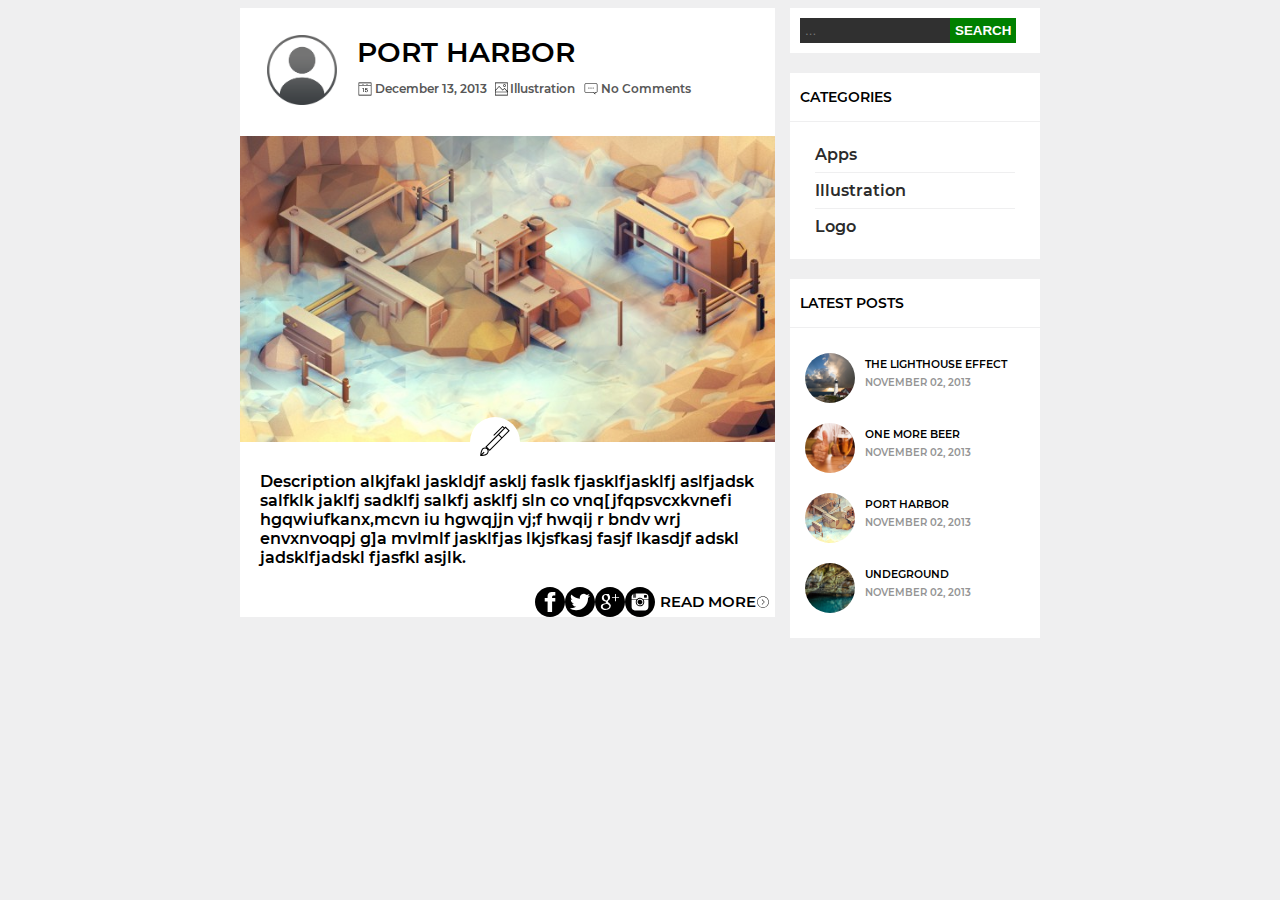
<file: Ex1/index.html>
<!DOCTYPE html>
<html>
    <head>
        <meta charset="Utf-8"/>
        <title>
            Ex3
        </title>   
        <link href="style.css" rel="stylesheet" type="text/css"/>
    </head>
    <body>
        <div class="conteiner">
            <div class="main-col">
                <div class="post">
                    <div class="post-inf">
                        <div class="post-inf-box">
                            <div class="post-inf-box-img">
                                <img src="images/user.png" alt="user">
                            </div>
                            <h4>
                                PORT HARBOR
                            </h4>
                            <ul>
                                <li class="post-inf-box-ul-li-date">
                                    <img src="images/date.svg" alt="date">
                                    December 13, 2013
                                </li>
                                <li>
                                    <img src="images/photo.svg" alt="photo">
                                    Illustration
                                </li>
                                <li>
                                    <img src="images/comment.svg" alt="comment">
                                    No Comments
                                </li>
                            </ul>
                        </div>
                    </div>
                    <div class="div-img">
                        <img src="images/PortHarbor.jpg" alt="port-harbor" class="post-img">
                        <button class="edit" type="button">
                            <a href="javascript:void(0);">
                                <img src="images/pen.svg" alt="pen">
                            </a>
                        </button>
                    </div>
                    <div class="description">
                        <p>
                            Description alkjfakl jaskldjf asklj faslk fjasklfjasklfj aslfjadsk salfklk jaklfj sadklfj salkfj asklfj sln co vnq[jfqpsvcxkvnefi hgqwiufkanx,mcvn iu hgwqjjn vj;f hwqij r bndv wrj envxnvoqpj g]a
                            mvlmlf jasklfjas lkjsfkasj fasjf lkasdjf adskl jadsklfjadskl fjasfkl asjlk.
                        </p>
                    </div>
                    <div class="social">
                        <a href="https://www.facebook.com/" class="social-fb">
                        </a>
                        <a href="https://twitter.com/" class="social-tw">
                        </a>
                        <a href="https://support.google.com/plus/" class="social-g">
                        </a>
                        <a href="https://www.instagram.com/" class="social-in">
                        </a>
                        <a href="javascript:void(0);" class="social-read-more">
                            READ MORE
                            <img src="images/angle-right-circle.svg" alt="angle">
                        </a>
                    </div>
                </div>
            </div>
            <div class="right-col">
                <div class="search">
                    <div>
                        <input type="text" class="search-text" name="s" placeholder="..."><input type="button" class="search-button" value="SEARCH">
                    </div>
                </div>
                <div class="categories">
                    <h5>
                        CATEGORIES
                    </h5>
                    <ul>
                        <li><a href="javascript:void(0);">Apps</a></li>
                        <li><a href="javascript:void(0);">Illustration</a></li>
                        <li><a href="javascript:void(0);">Logo</a></li>
                    </ul>
                </div>
                <div class="latest-posts">
                    <h5>
                        LATEST POSTS
                    </h5>
                    <ul>
                        <li>
                            <div class="latest-posts-img-lighthouse">
                            </div>
                            <h6>
                                <a href="javascript:void(0);">THE LIGHTHOUSE EFFECT</a>
                            </h6>
                            <p>
                                NOVEMBER 02, 2013
                            </p>
                        </li>
                        <li>
                            <div class="latest-posts-img-beer">
                            </div>
                            <h6>
                                <a href="javascript:void(0);">ONE MORE BEER</a>
                            </h6>
                            <p>
                                NOVEMBER 02, 2013
                            </p>
                        </li>
                        <li>
                            <div class="latest-posts-img-port-harbor">
                            </div>
                            <h6>
                                <a href="javascript:void(0);">PORT HARBOR</a>
                            </h6>
                            <p>
                                NOVEMBER 02, 2013
                            </p>
                        </li>
                        <li>
                            <div class="latest-posts-img-underground">
                            </div>
                            <h6>
                                <a href="javascript:void(0);">UNDEGROUND</a>
                            </h6>
                            <p>
                                NOVEMBER 02, 2013
                            </p>
                        </li>
                    </ul>
                </div>
            </div>
        </div>
    </body>
</html>
</file>
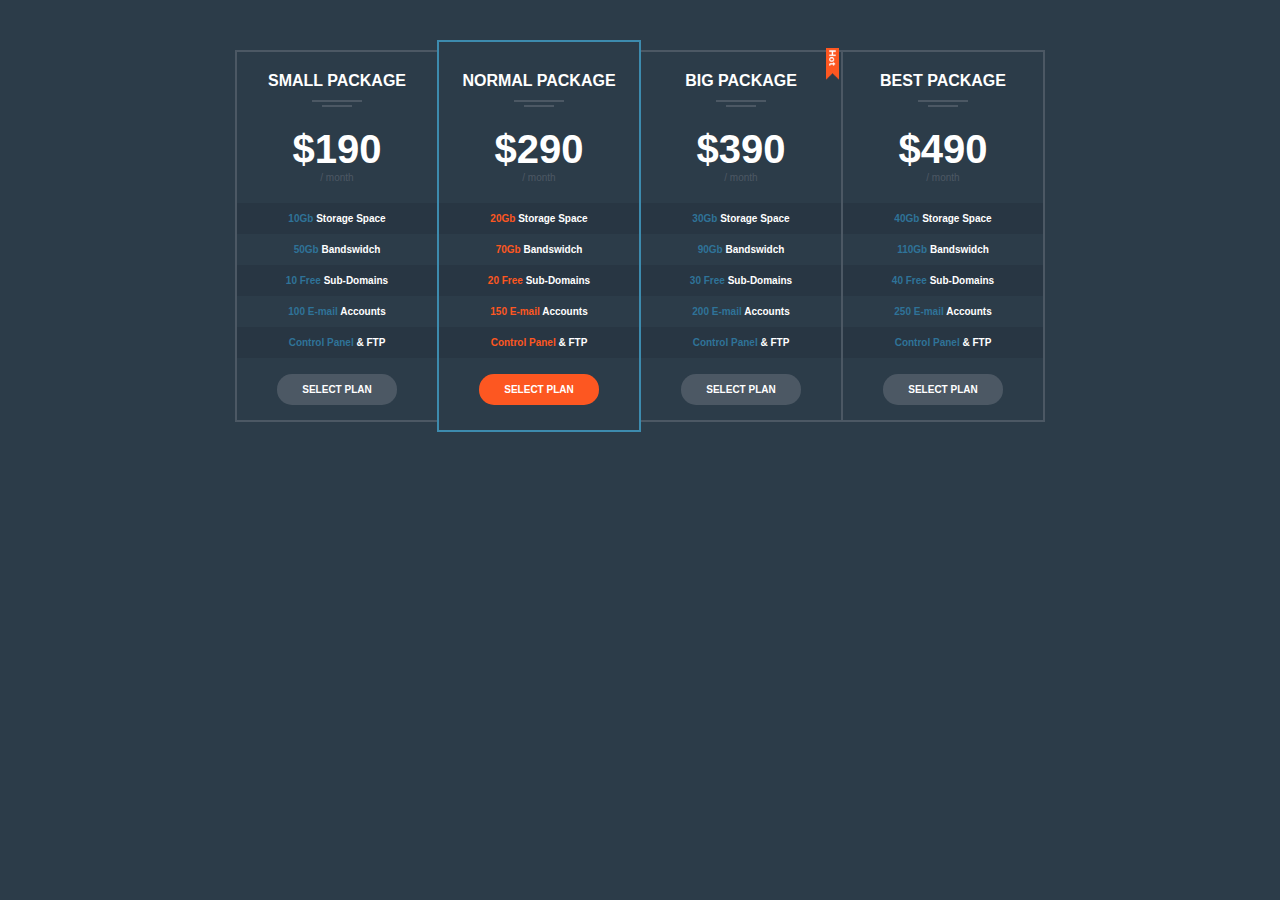
<file: Ex2/index.html>
<!DOCTYPE html>
<html>
    <head>
        <meta charset="UTF-8">
        <title>
            Price
        </title>
        <link href="style.css" rel="stylesheet">
    </head>
    <body>
        <div class="conteiner">
            <div class="normal-package-z2">
                <div class="add"></div>
                <p>
                    normal package
                </p>
                <hr class="hr-long">
                <hr class="hr-short">
                <p>
                    <h4 class="money">
                        $290
                    </h4>
                    <span class="month">
                        / month
                    </span>
                </p>
                <ul>
                    <li><span>20Gb</span> Storage Space</li>
                    <li><span>70Gb</span> Bandswidch</li>
                    <li><span>20 Free</span> Sub-Domains</li>
                    <li><span>150 E-mail</span> Accounts</li>
                    <li><span>Control Panel</span> & FTP</li>
                </ul>
                <input type="button" value="select plan">
                <div class="add"></div>
            </div>
            <div class="small-package">
                <p>
                    small package
                </p>
                <hr class="hr-long">
                <hr class="hr-short">
                <p>
                    <h4 class="money">
                        $190
                    </h4>
                    <span class="month">
                        / month
                    </span>
                </p>
                <ul>
                    <li><span>10Gb</span> Storage Space</li>
                    <li><span>50Gb</span> Bandswidch</li>
                    <li><span>10 Free</span> Sub-Domains</li>
                    <li><span>100 E-mail</span> Accounts</li>
                    <li><span>Control Panel</span> & FTP</li>
                </ul>
                <input type="button" value="select plan">
            </div>
            <div class="normal-package-z1">
            </div>
            <div class="big-package">
                <div class="hot">
                    <img src="images/hot.png" alt="hot">
                </div>
                <p>
                    big package
                </p>
                <hr class="hr-long">
                <hr class="hr-short">
                <p>
                    <h4 class="money">
                        $390
                    </h4>
                    <span class="month">
                        / month
                    </span>
                </p>
                <ul>
                    <li><span>30Gb</span> Storage Space</li>
                    <li><span>90Gb</span> Bandswidch</li>
                    <li><span>30 Free</span> Sub-Domains</li>
                    <li><span>200 E-mail</span> Accounts</li>
                    <li><span>Control Panel</span> & FTP</li>
                </ul>
                <input type="button" value="select plan">
            </div>
            <div class="best-package">
                <p>
                    best package
                </p>
                <hr class="hr-long">
                <hr class="hr-short">
                <p>
                    <h4 class="money">
                        $490
                    </h4>
                    <span class="month">
                        / month
                    </span>
                </p>
                <ul>
                    <li><span>40Gb</span> Storage Space</li>
                    <li><span>110Gb</span> Bandswidch</li>
                    <li><span>40 Free</span> Sub-Domains</li>
                    <li><span>250 E-mail</span> Accounts</li>
                    <li><span>Control Panel</span> & FTP</li>
                </ul>
                <input type="button" value="select plan">
            </div>
        </div>   
    </body>
</html>
</file>
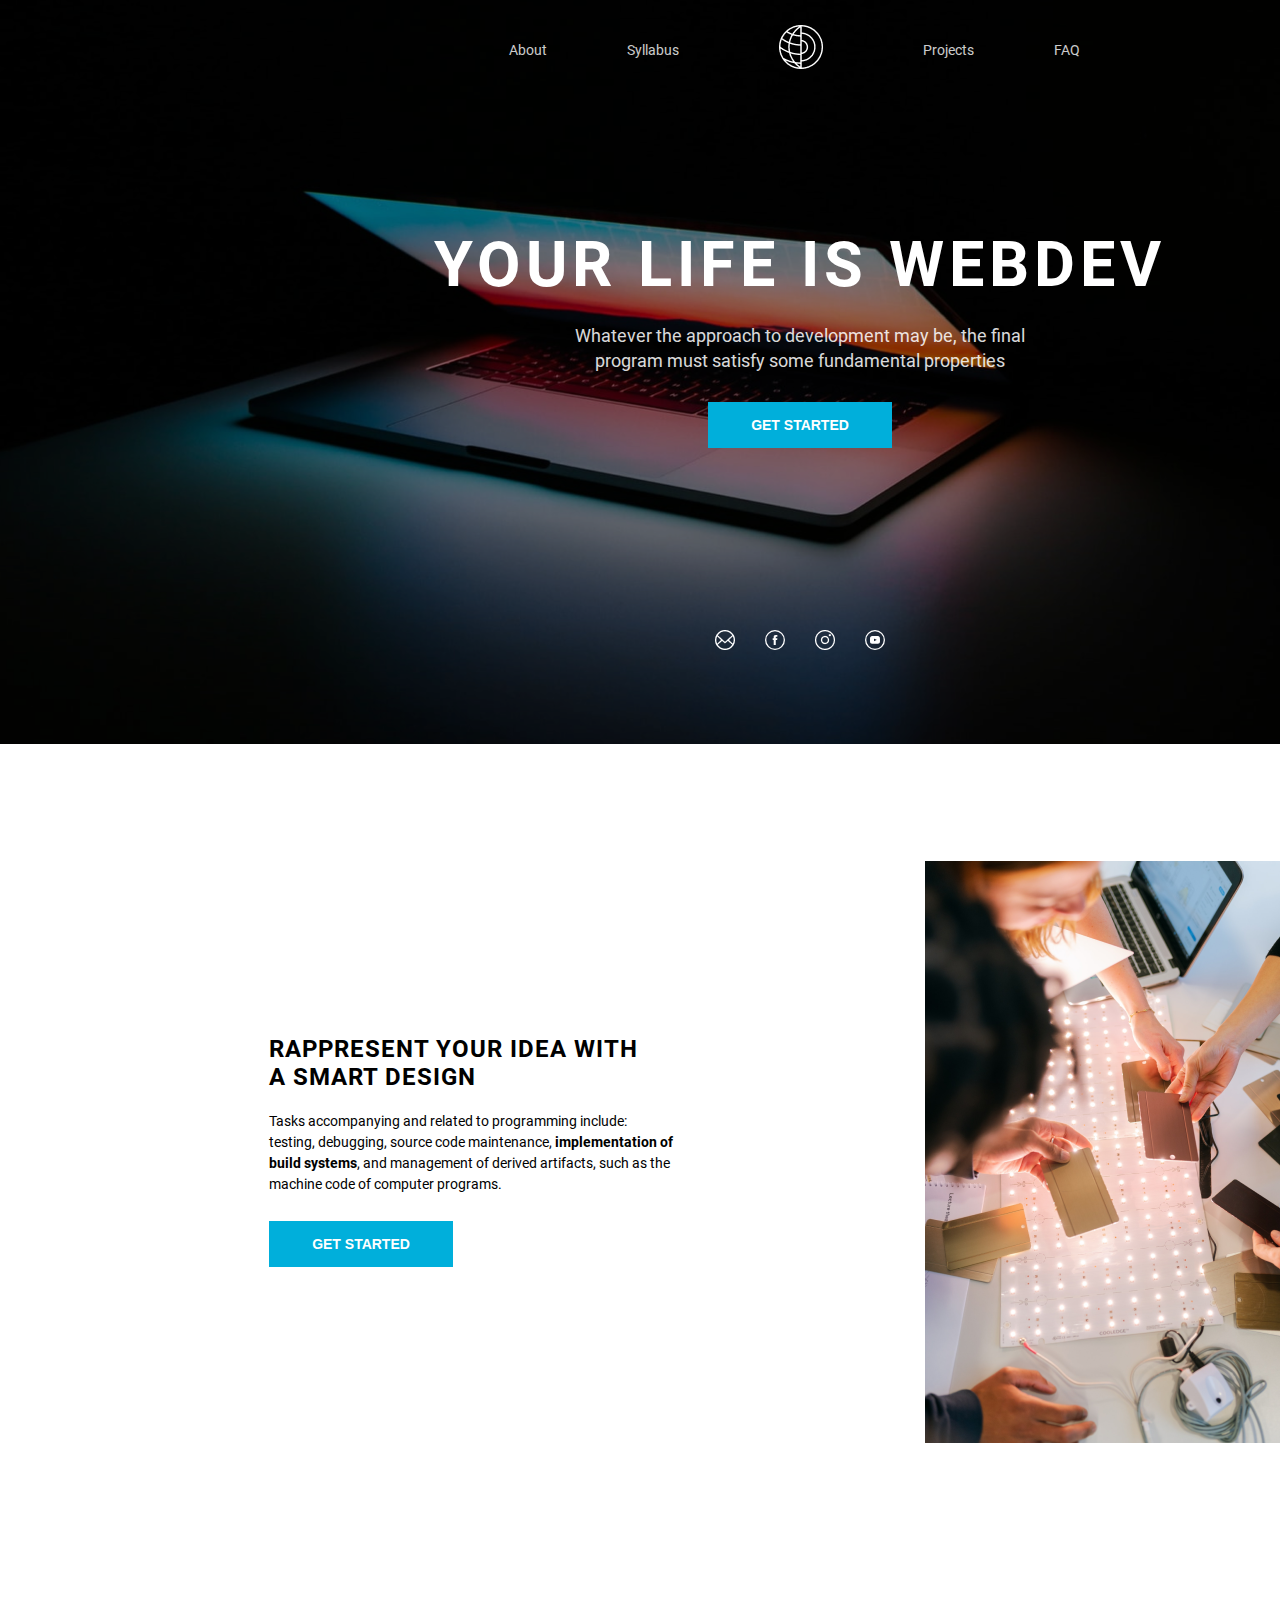
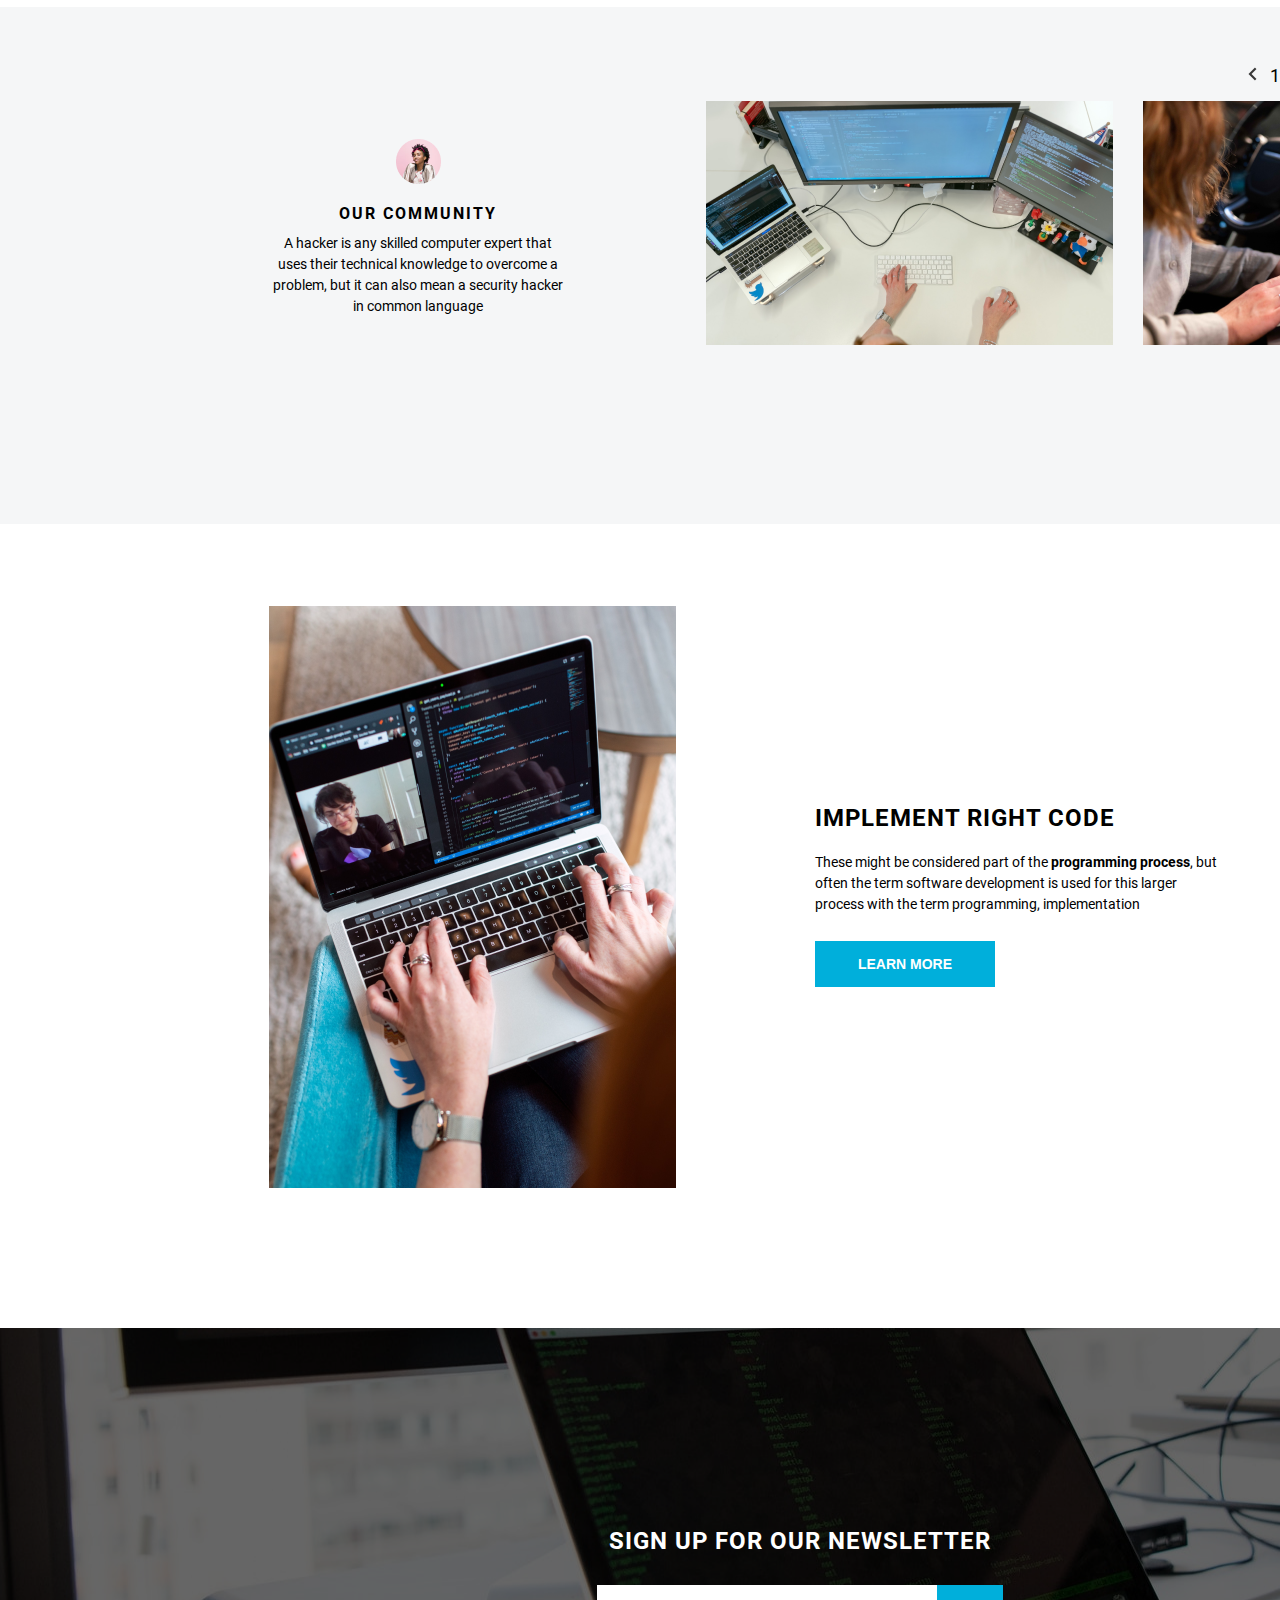
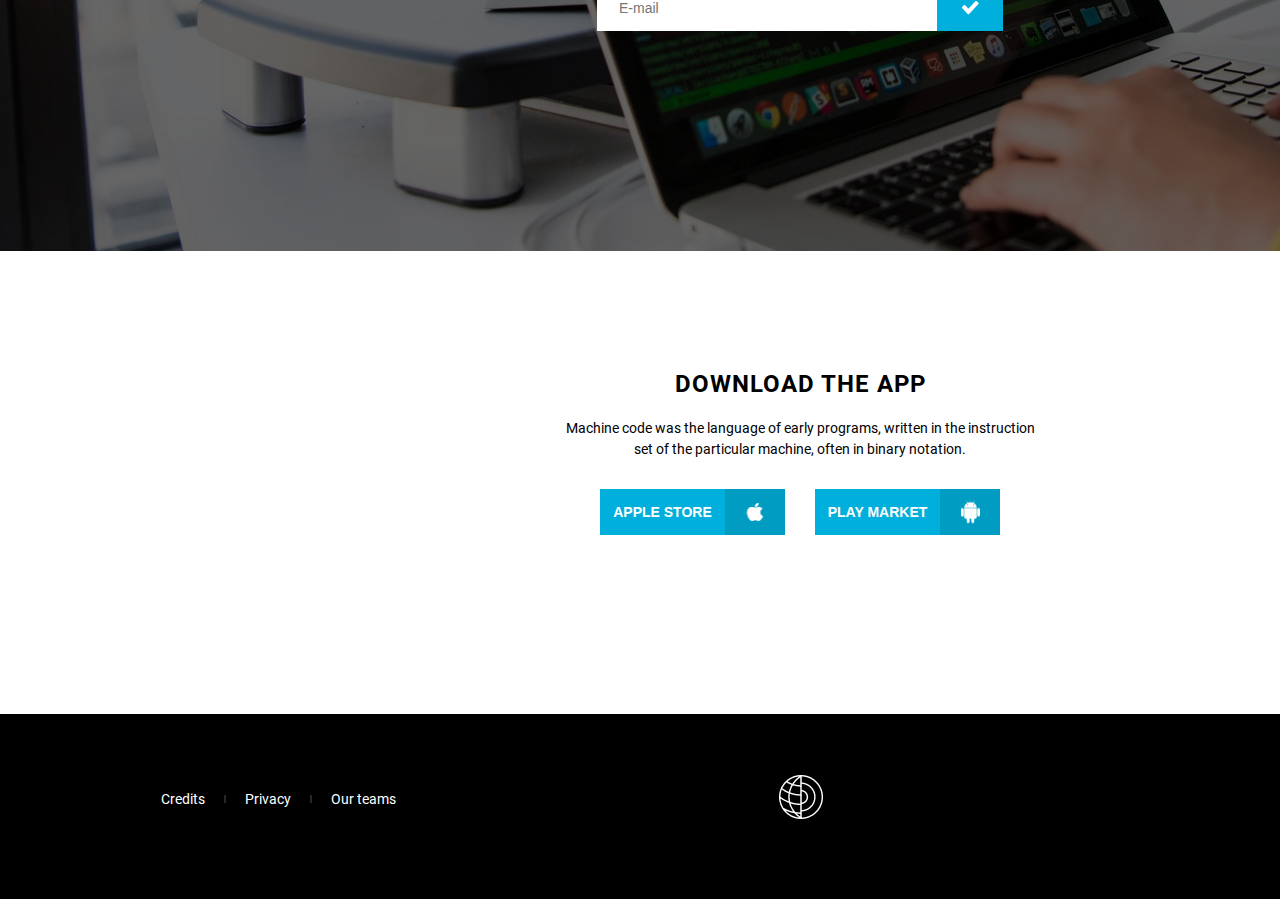
<file: Ex3/index.html>
<!doctype html>
<html lang="en">
  <head>
    <meta http-equiv="x-ua-compatible" content="ie=edge">
    <meta charset="Utf-8">
    <title>webdev</title>  
    <link rel="stylesheet" href="style.css">
  </head>
  <body>
    <header>
        <p class="p-header">About</p>
        <p class="p-header">Syllabus</p>
        <div class="logo-wrapper">
            <img src="assets/images/Vector.png" alt="logo">
        </div>
        <p class="p-header">Projects</p>
        <p class="p-header">FAQ</p>
    </header>
    <main>
        <p class="p-main">
            Your life is webdev
        </p>
        <p class="p-main-inf">
            Whatever the approach to development may be, the final
            <br> 
            program must satisfy some fundamental properties
        </p>
        <div class="btn-wrapper">
            <button class="btn-main">
                Get started
            </button>
        </div>
        <div class="socials-wrapper">
            <img class="img-socials" src="assets/images/socials/mail.png" alt="mail">
            <img class="img-socials" src="assets/images/socials/facebook_fff.svg" alt="fb">
            <img class="img-socials" src="assets/images/socials/insta.png" alt="insta">
            <img class="img-socials" src="assets/images/socials/youtube.svg" alt="youtube">
        </div>
    </main>
    <article class="article-first">
        <section class="article-first-content-block">
            <h2 class="article-first-content-block-h2">
                Rappresent your idea with
                <br>
                a smart Design
            </h2>
            <p class="article-first-content-block-p">
                Tasks accompanying and related to programming include:
                <br> 
                testing, debugging, source code maintenance, <b>implementation of<br>build systems</b>, 
                and management of derived artifacts, such as the
                <br>
                machine code of computer programs. 
            </p>
            <button class="btn-main">
                Get started
            </button>
        </section>
        <div class="article-first-img-wrapper">
            <img src="assets/images/content-image-1.png" alt="article-first-img">
        </div>
    </article>
    <article class="article-second">
        <section class="article-second-content-block">
            <div class="article-second-img-wrapper">
                <img src="assets/images/userpic.png" alt="user">
            </div>
            <h3 class="article-second-content-block-h3">our community</h3>
            <p class="article-second-content-block-p">
                A hacker is any skilled computer expert that 
                uses their technical knowledge to overcome a 
                problem, but it can also mean a security hacker 
                in common language
            </p>
        </section>
        <div class="slider">
            <div class="slider-nav">
                <div class="left-wrapper">
                    <img class="arrow" src="assets/images/arrow-left.png" alt="left">
                </div>
                <p class="nav-p">
                    1 / 5
                </p>
                <div class="right-wrapper">
                    <img class="arrow" src="assets/images/arrow-right.png" alt="right">
                </div>
            </div>
            <div class="slider-content">
                <div class="slider-content-img-wrapper">
                    <img class="slider-content-img" src="assets/images/Rectangle0.png" alt="slide1">
                </div>
                <div class="slider-content-img-wrapper">
                    <img class="slider-content-img" src="assets/images/Rectangle1.png" alt="slide2">
                </div>
                <div class="slider-content-img-wrapper-last">
                    <img class="slider-content-img" src="assets/images/Rectangle 2.png" alt="slide3">
                </div>
            </div>
        </div>
    </article>
    <article class="article-third">
        <div class="article-third-img-wrapper">
            <img src="assets/images/content-image-2.png" alt="article-third-img">
        </div>
        <section class="article-third-content-block">
            <h2 class="article-third-content-block-h2">
                implement right code
            </h2>
            <p class="article-third-content-block-p">
                These might be considered part of the <b>programming process</b>, but 
                often the term software development is used for this larger 
                process with the term programming, implementation
            </p>
            <button class="article-third-btn">
                learn more
            </button>
        </section>
    </article>
    <article class="article-fourth">
        <section class="article-fourth-input-block">
            <h2 class="article-fourth-input-block-h2">
                sign up for our newsletter
            </h2>
            <div class="input-wrapper">
                <input type="text" class="mail-imput" placeholder="E-mail">
                <button class="input-submit-btn">
                    <img class="input-submit-btn-img" src="assets/images/check-icon.png" alt="check">
                </button>
            </div>
        </section>
    </article>
    <article class="article-fifth">
        <section class="article-fifth-content-block">
            <h2 class="article-fifth-content-block-h2">
                download the app
            </h2>
            <p class="article-fifth-content-block-p">
                Machine code was the language of early programs, written in the instruction 
                set of the particular machine, often in binary notation.
            </p>
            <div class="article-fifth-btns-wrapper">
                <div class="btn-img-wrapper">
                    <button class="article-fifth-btn">apple store</button>
                    <div class="btn-img">
                        <img class="article-fifth-btn-img" src="assets/images/apple.png" alt="apple">
                    </div>
                </div>
                <div class="btn-img-wrapper">
                    <button class="article-fifth-btn">play market</button>
                    <div class="btn-img">
                        <img class="article-fifth-btn-img" src="assets/images/icon-android.png" alt="android">
                    </div>
                </div>
            </div>
        </section>
    </article>
    <footer>
        <div class="footer-div">
            <nav class="nav-footer">
                <p class="nav-footer-p">Credits</p>
                <div class="nav-divider-wrapper">
                    <img class="nav-divider" src="assets/images/mnu-items-divider.png" alt="divider">
                </div>
                <p class="nav-footer-p">Privacy</p>
                <div class="nav-divider-wrapper">
                    <img class="nav-divider" src="assets/images/mnu-items-divider.png" alt="divider">
                </div>
                <p class="nav-footer-p">Our teams</p>
            </nav>   
            <div class="logo-wrapper-footer">
                <img src="assets/images/Vector.png" alt="logo">
            </div>
            <p class="footer-p-autor">by TonYem for RSS at 2020</p>
        </div>
    </footer>
  </body>
</html>
</file>
<file: Ex1/style.css>
body {
    background-color: rgb(239, 239, 240);
    font-family: 'Montserrat', sans-serif;
}

@font-face {
    font-family: 'Montserrat';
    src: url(fonts/Montserrat.ttf);
}

.conteiner {
    width: 800px;
    margin: 0 auto;
    display: block;
}
.main-col{
    width: 535px;
    float: left;
    margin-right: 15px;
    background-color: white;

}
.post-inf-box{
    padding: 5%;
    display: block;
    
}
.post-inf-box-img{
    width: 70px;
    height: 70px;
    float: left;
    margin-right: 20px;
}
.post-inf-box h4 {
    font-size: 28px;
    margin: 0 0 5px 0;
}
.post-inf-box-img img {
    width: 70px;
    height: 70px;
    float: left;
}
.post-inf-box ul {
    list-style: none;
    font-size: 12px;
}
.post-inf-box ul li{
    display: inline-block;
    color: rgb(87, 87, 87);
    margin-right: 5px;
}
.post-inf-box ul li img{
    height: 16px;
    float: left;
    margin-right: 2px;
}
.post {
    width: 100%;
}

.post-inf {
    width: 100%;
}

.div-img {
    width: 100%;
    text-align: center;
    display: block;
    margin-bottom: 30px;
    position: relative;
}
.edit {
    background-color: white;
    position: absolute;
    bottom: -25px;
    left: 230px;
    width: 50px;
    height: 50px;
    border-radius: 25px;
    border: none;
}

.post-img {
    width: 100%;
    display: block;
}

.description {
    width: 100%;
    white-space: normal;
    position: relative;
}
p {
    margin: 20px;
}
.right-col {
    width: 250px;
    float: left;
}
.search {
    background-color: white;
    width: 100%;
    margin-bottom: 20px;
    display: inline-block;
    align-content: center;
}
.search-text {
    background-color: rgb(48, 48, 48);
    border: none;
    width: 140px;
    color: white;
    padding: 5px;
}
.search-button {
    background-color: green;
    border: none;
    color: white;
    font-weight: 600;
    padding: 5px;
}

.search div {
    padding: 10px;
    display: inline-block;
}

.categories {
    background-color: white;
    width: 100%;
    margin-bottom: 20px;
    display: inline-block;
}

.categories h5 {
    border-bottom: 1px solid rgb(239, 239, 240);
    padding: 15px 10px;
    margin: 0;
    font-size: 14px;
}

.categories ul {
    margin: 15px 25px;
    padding: 0;
}

.categories li {
    padding: 8px 0;
    list-style: none;
    border-bottom: 1px solid rgb(239, 239, 240);
}

.categories li:last-child{
    border: none;
}
.categories li a{
    color: rgb(43, 43, 43);
    text-decoration: none;
}

.latest-posts {
    display: inline-block;
    background-color: white;
    width: 100%;
    margin-bottom: 20px; 
}
.latest-posts-img-lighthouse{
    width: 50px;
    height: 50px;
    float: left;
    background: url(images/lighthouse.jpg) no-repeat;
    background-size: 50px;
    margin-right: 10px;
    border-radius: 50%;
}
.latest-posts-img-beer{
    width: 50px;
    height: 50px;
    float: left;
    background: url(images/beer.jpg) no-repeat;
    background-size: auto 50px;
    margin-right: 10px;
    border-radius: 50%;
}

.latest-posts-img-port-harbor{
    width: 50px;
    height: 50px;
    float: left;
    background: url(images/PortHarbor.jpg) no-repeat;
    background-size: auto 50px;
    margin-right: 10px;
    border-radius: 50%;
}
.latest-posts-img-underground {
    width: 50px;
    height: 50px;
    float: left;
    background: url(images/underground.jpg) no-repeat;
    background-size: auto 50px;
    margin-right: 10px;
    border-radius: 50%;
}

.latest-posts h5 {
    border-bottom: 1px solid rgb(239, 239, 240);
    padding: 15px 10px;
    margin: 0;
    font-size: 14px;
}

.latest-posts ul {
    width: initial;
    padding: 15px 15px;
    margin: 0px;
    list-style: none;
}

.latest-posts ul li {
    width: 100%;
    display: inline-block;
    margin: 10px 0;
}

.latest-posts ul li a{
    text-decoration: none;
    color: black;
}
.latest-posts ul li p{
    margin: 0;
    padding: 0;
    font-size: 10px;
    color: rgb(148, 148, 148);
}
.latest-posts ul li h6{
    margin: 5px 0;
}


.latest-posts-img img{
    height: 50px;
    float: left;
    border-radius: 25px;
}

.social {
    height: 30px;
    
    float: right;
    display: block;
}
.social a {
    display: block;
    width: 30px;
    height: 30px;
    float: left;
    text-align: center;
    font-size: 15px;
}
.social a:last-child {
    width: max-content;
    height: auto;
    text-decoration:none;
    color: black;
    padding: 5px;
    display: flex;
    align-items: center;
}
.social a:last-child img{
    height: 14px;
}
.social-fb {
    background: url(images/fb.svg);
}
.social-tw {
    background: url(images/tw.svg);
}
.social-g {
    background: url(images/g.svg);
}
.social-in {
    background: url(images/in.svg);
}
</file>
<file: Ex2/style.css>
body{
    background-color: #2C3C49;
    font-family: Arial, Helvetica, sans-serif;
    color: white;
}
.conteiner {
    width: 810px;
    height: 300px;
    margin: 0 auto;
    margin-top: 50px;
    text-align: center;
    z-index: 1;
    position: relative;
}
.normal-package-z2 {
    z-index: 2;
    width: 200px;
    border: 2px solid #3D8BAE;
    position: absolute;
    margin-left: 202px;
    margin-top: -10px;
    background:  #2C3C49;
}
.add{
    background: #2C3C49;
    widows: 100%;
    height: 10px;
}

.small-package {
    width: 200px;
    border-left: 2px solid #4C5864;
    border-top: 2px solid #4C5864;
    border-bottom: 2px solid #4C5864;
    z-index: 1;
    float: left;
}
.normal-package-z1 {
    width: 200px;
    float: left;
    border-left: 2px solid #4C5864;
    border-top: 2px solid #4C5864;
    border-bottom: 2px solid #4C5864;
    z-index: 1;
}
.big-package {
    width: 200px;
    float: left;
    border-left: 2px solid #4C5864;
    border-top: 2px solid #4C5864;
    border-bottom: 2px solid #4C5864;
    position: relative;
    z-index: 1;
}
.hot {
    width: 13px;
    position: absolute;
    z-index: 2;
    margin-left: 185px;
    margin-top: -4px;
}
.hot img {
    width: 100%;
}
.best-package {
    width: 200px;
    float: left;
    border: 2px solid #4C5864;
    z-index: 1;
}
.conteiner div p {
    margin-top: 20px;
    margin-bottom: 10px;
    text-align: center;
    text-transform: uppercase;
    font-weight: bold;
}

.hr-long {
    border: none;
    width: 50px;
    height: 2px;
    background-color: #4C5864;
    color: #4C5864;
    margin: 3px auto;
}

.hr-short {
    border: none;
    width: 30px;
    height: 2px;
    background-color: #4C5864;
    color: #4C5864;
    margin: 3px auto;
}

.money {
    font-size: 40px;
    margin-top: 20px;
    margin-bottom: 0;
    text-align: center;
}

.month {
    display: block;
    text-align: center;
    margin-bottom: 20px;
    font-size: 10px;
    color:  #4C5864;
}

ul {
    list-style: none;
    text-align: center;
    padding: 0;
}

ul li {
    font-size: 10px;
    padding-top: 10px;
    padding-bottom: 10px;
    font-weight: bold;
}

ul li span {
    color: #2F7398;
}

ul li:nth-child(odd) {
    background: #283643;
}

.normal-package-z2 ul li span{
    color: #FD5721;
}

input {
    margin-bottom: 15px;
    padding: 10px;
    border-radius: 15px;
    border: none;
    background: #4C5864;
    color: white;
    text-transform: uppercase;
    font-size: 10px;
    width: 120px;
    font-weight: bold;
}

.normal-package-z2 input {
    background: #FD5721;
}
</file>
<file: Ex3/style.css>
@font-face {
    font-family: 'Roboto';
    src: url(assets/fonts/Roboto-Regular.ttf);
    font-weight: normal;
    font-style: normal;
}

@font-face {
    font-family: 'Roboto';
    src: url(assets/fonts/Roboto-Bold.ttf);
    font-weight: bold;
    font-style: normal;
}

body {
    width: 1600px;
    background-image: url(assets/images/bg-image.png);
    background-position-x: center;
    background-repeat: no-repeat;
    margin: auto;
}

header {
    display: flex;
    justify-content: center;
    align-items: center;
    height: 95px;
    padding: 2px 12px 0 0;
}

.logo-wrapper {
    margin: 0 60px;
}

p,
h2,
h3 {
    font-family: 'Roboto';
}

h2,
h3 {
    text-transform: uppercase;
}

.p-header {
    font-size: 14px;
    opacity: 80%;
    color: white;
    margin: 0 40px;
}

.p-header:hover {
    opacity: 100%;
    border-bottom: 1px white groove;
}

.p-main {
    color: white;
    font-weight: 700;
    font-size: 63px;
    margin-top: 131px;
    margin-bottom: 22px;
    text-transform: uppercase; 
    letter-spacing: 5px;
    text-align: center;
}

.p-main-inf {
    color: white;
    font-size: 18px;
    text-align: center;
    margin-bottom: 29px;
    line-height: 1.4em;
    opacity: 0.85;
}

.btn-wrapper {
    display: flex;
    justify-content: center;
}

.btn-main {
    width: 184px;
    height: 46px;
    margin: 0 auto;
    background-color: #00AFDB;
    color: white;
    text-align: center;
    text-transform: uppercase;
    font-size: 14px;
    font-weight: 700;
    border: none;
}

.btn-main:hover {
    background-color: #009CC2;
}

.socials-wrapper {
    display: flex;
    justify-content: center;
    margin-top: 182px;
    margin-bottom: 70px;
}

.img-socials {
    margin: 0 15px;
}

article {
    padding: 20px;
    display: flex;
}

.article-first-content-block {
    margin: 275px 100px 0 249px;
}

.article-first-content-block-h2 {
    letter-spacing: 1px;
}

.article-first-content-block-p {
    font-size: 14px;
    line-height: 1.5em;
    margin-bottom: 26px;
}

.article-first-img-wrapper {
    margin: 121px 0 140px 152px;
}

.article-second {
    background-color: #F5F6F7;
    padding-right: 0;
}

.article-second-content-block {
    width: 298px;
    text-align: center;
    margin: 112px 0px 50px 250px;
}

.slider {
    margin: 38px 0 140px 125px;
}

.slider-content{
    display: flex;
}

.slider-content-img-wrapper {
    margin: 15px;
}

.slider-content-img-wrapper-last {
    margin: 15px 0 15px 15px;
}

.article-second-content-block-h3 {
    font-size: 16px;
    font-weight: 550;
    letter-spacing: 2px;
    margin-bottom: 10px;
}

.article-second-content-block-p {
    font-size: 14px;
    line-height: 1.5em;
    margin-top: 10px;
}

.slider-nav {
    display: flex;
    align-items: center;
    margin-left: 544px;
}

.arrow {
    margin: 0 13px;
}

.arrow:hover {
    opacity: 0.5;
}

.nav-p {
    margin: 0;
    font-size: 18px;
}

.article-third-content-block {
    margin: 240px 0 0 139px;
    width: 407px;
}

.article-third-content-block-p {
    font-size: 14px;
    line-height: 1.5em;
    margin-bottom: 26px;
}

.article-third-img-wrapper {
    margin: 62px 0 116px 249px;
}

.article-third-content-block-h2 {
    letter-spacing: 1px;
}

.article-third-btn {
    width: 180px;
    height: 46px;
    margin: 0 auto;
    background-color: #00AFDB;
    color: white;
    text-align: center;
    text-transform: uppercase;
    font-size: 14px;
    font-weight: 700;
    border: none;
}

.article-third-btn:hover {
    background-color: #009CC2;
}

.article-fourth {
    background-image: url(assets/images/Frame7.png);
}

.article-fourth-input-block {
    margin: 159px auto 200px auto;
}

.article-fourth-input-block-h2 {
    color: white;
    text-align: center;
    letter-spacing: 1px;
    margin-bottom: 30px;
}

.mail-imput {
    border: none;
    padding: 15px;
    padding-left: 22px;
    width: 307px;
    font-size: 14px;
    margin-right: -4px;
}

.input-wrapper {
    display: flex;
}

.input-submit-btn {
    background-color: #00AFDB;
    border: none;
    width: 66px;
    height: 46px;
}

.input-submit-btn:hover {
    background-color: #009CC2;
}

.input-submit-btn-img {
    display: block;
    margin-left: auto;
    margin-right: auto;
}

.article-fifth-content-block {
    margin: 79px auto 144px auto;
    width: 480px;
    text-align: center;
}

.article-fifth-content-block-h2 {
    letter-spacing: 1px;
}

.article-fifth-content-block-p {
    font-size: 14px;
    line-height: 1.5em;
}

.article-fifth-btn {
    width: 125px;
    height: 46px;
    margin: 0 auto;
    background-color: #00AFDB;
    color: white;
    text-align: center;
    text-transform: uppercase;
    font-size: 14px;
    font-weight: 700;
    border: none;
}

.article-fifth-btn:hover {
    background-color: #009CC2;
}

.btn-img {
    width: 60px;
    height: 46px;
    background-color: #009CC2;
    position: relative;
}

.article-fifth-btn-img {
    position: absolute;
    top: 50%;
    left: 50%;
    margin-right: -50%;
    transform: translate(-50%, -50%);
}

.article-fifth-btns-wrapper {
    display: flex;
    justify-content: center;
}

.btn-img-wrapper {
    display: flex;
    justify-content: center;
    margin: 15px;
}

footer {
    background-color: black;
    height: 185px;
}

.footer-div {
    display: flex;
    justify-content: center;
    align-items: center;
    height: 170px;
}

.nav-footer {
    display: flex;
    justify-content: center;
    color: white;
    margin-right: 325px;
    padding-right: 20px;
}

.nav-divider-wrapper {
    position: relative;
}

.nav-divider {
    position: absolute;
    top: 50%;
    left: 50%;
    margin-right: -50%;
    transform: translate(-50%, -50%);
}

.nav-footer-p {
    font-size: 14px;
    margin:0 20px;
}

.footer-p-autor {
    color: white;
    opacity: 0.5;
    font-size: 14px;
    margin-left: 450px;
}

.logo-wrapper-footer {
    margin: 0 18px;
}
</file>
